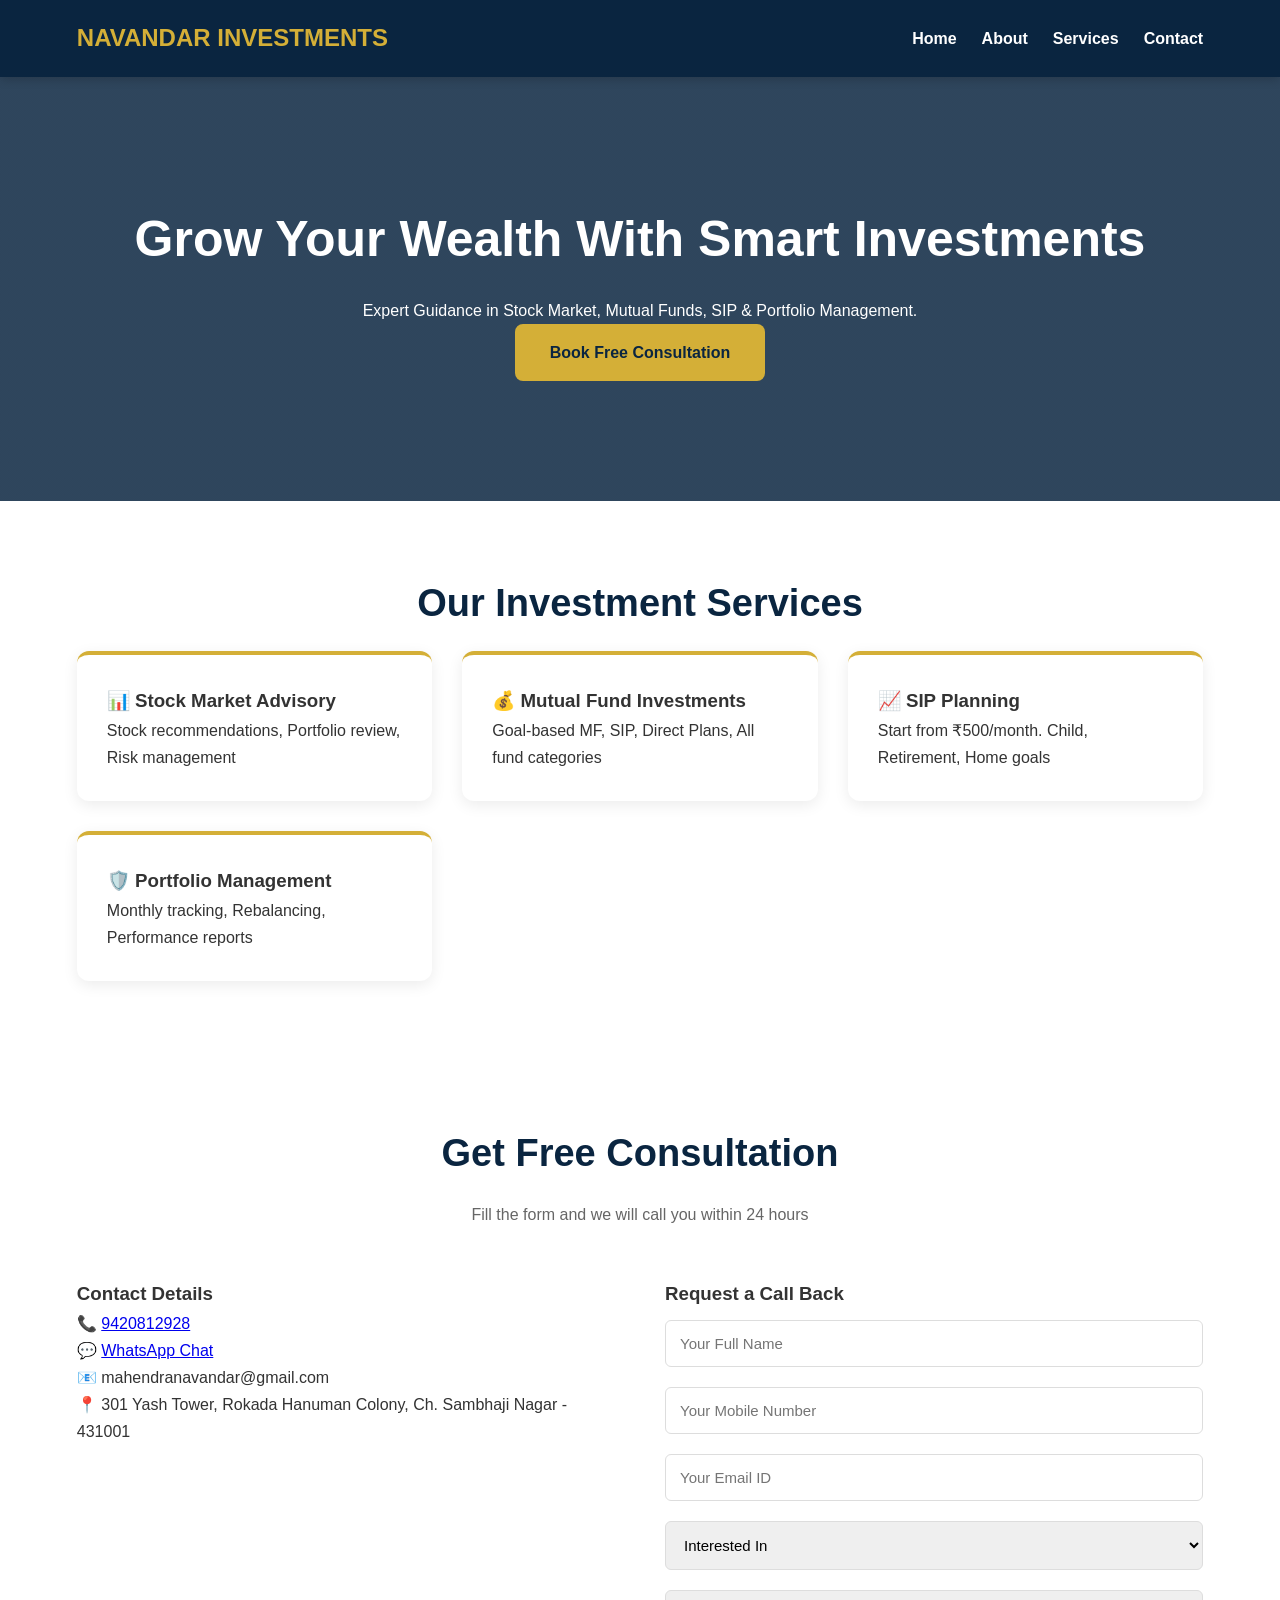
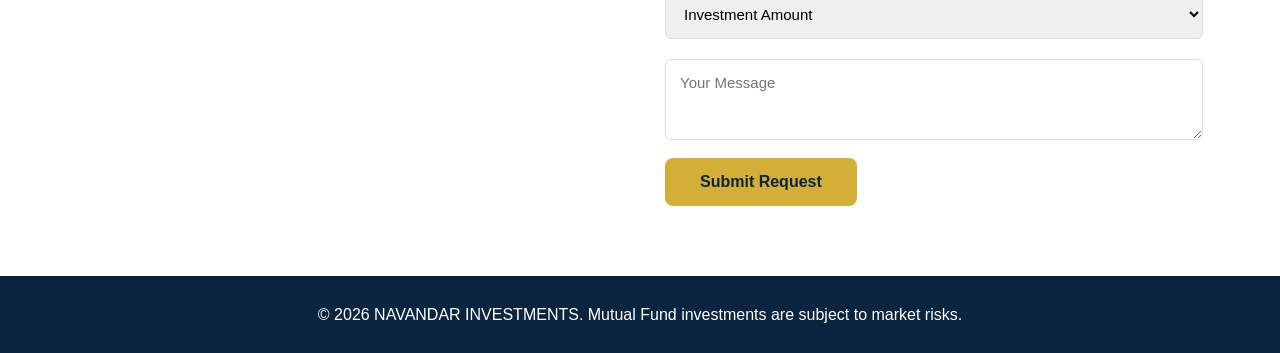
<file: index.html>
<!DOCTYPE html>
<html lang="en">
<head>
<meta charset="UTF-8">
<meta name="viewport" content="width=device-width, initial-scale=1.0">
<title>NAVANDAR INVESTMENTS | Stock Market & Mutual Fund Advisor</title>
<style>
  :root{--primary:#0A2540; --accent:#D4AF37; --light:#f4f7fa}
  *{margin:0;padding:0;box-sizing:border-box;font-family:'Segoe UI',Arial,sans-serif}
  body{color:#333;line-height:1.7}
  header{background:var(--primary);color:white;padding:18px 6%;position:sticky;top:0;box-shadow:0 2px 10px rgba(0,0,0,0.2)}
  nav{display:flex;justify-content:space-between;align-items:center}
  .logo{font-size:24px;font-weight:bold;color:var(--accent)}
  nav ul{list-style:none;display:flex;gap:25px}
  nav a{color:white;text-decoration:none;font-weight:600;transition:0.3s}
  nav a:hover{color:var(--accent)}
  .hero{background:linear-gradient(rgba(10,37,64,0.85),rgba(10,37,64,0.85)),url('https://images.unsplash.com/photo-1611974789855-9c2a0a7236a3?q=80&w=2070') center/cover;padding:120px 6%;text-align:center;color:white}
  .hero h1{font-size:50px;margin-bottom:15px}
  .btn{background:var(--accent);color:var(--primary);padding:15px 35px;border:none;border-radius:8px;font-weight:bold;font-size:16px;text-decoration:none;display:inline-block;cursor:pointer}
  .section{padding:70px 6%}
  .section h2{text-align:center;color:var(--primary);font-size:38px;margin-bottom:15px}
  .subtitle{text-align:center;color:#666;margin-bottom:50px}
  .grid{display:grid;grid-template-columns:repeat(auto-fit,minmax(280px,1fr));gap:30px}
  .card{background:white;padding:30px;border-radius:12px;box-shadow:0 4px 15px rgba(0,0,0,0.08);border-top:4px solid var(--accent)}
  .contact{display:grid;grid-template-columns:1fr 1fr;gap:50px}
  input,textarea,select{width:100%;padding:14px;margin:10px 0;border:1px solid #ddd;border-radius:6px;font-size:15px}
  footer{background:var(--primary);color:white;text-align:center;padding:25px}
  @media(max-width:768px){.contact{grid-template-columns:1fr} nav ul{display:none} .hero h1{font-size:32px}}
</style>
</head>
<body>

<header>
  <nav>
    <div class="logo">NAVANDAR INVESTMENTS</div>
    <ul>
      <li><a href="#home">Home</a></li>
      <li><a href="#about">About</a></li>
      <li><a href="#services">Services</a></li>
      <li><a href="#contact">Contact</a></li>
    </ul>
  </nav>
</header>

<section class="hero" id="home">
  <h1>Grow Your Wealth With Smart Investments</h1>
  <p>Expert Guidance in Stock Market, Mutual Funds, SIP & Portfolio Management.</p>
  <a href="#contact" class="btn">Book Free Consultation</a>
</section>

<section class="section" id="services">
  <h2>Our Investment Services</h2>
  <div class="grid">
    <div class="card"><h3>📊 Stock Market Advisory</h3><p>Stock recommendations, Portfolio review, Risk management</p></div>
    <div class="card"><h3>💰 Mutual Fund Investments</h3><p>Goal-based MF, SIP, Direct Plans, All fund categories</p></div>
    <div class="card"><h3>📈 SIP Planning</h3><p>Start from ₹500/month. Child, Retirement, Home goals</p></div>
    <div class="card"><h3>🛡️ Portfolio Management</h3><p>Monthly tracking, Rebalancing, Performance reports</p></div>
  </div>
</section>

<section class="section" id="contact">
  <h2>Get Free Consultation</h2>
  <p class="subtitle">Fill the form and we will call you within 24 hours</p>
  <div class="contact">
    <div>
      <h3>Contact Details</h3>
      <p>📞 <a href="tel:9420812928">9420812928</a></p>
      <p>💬 <a href="https://wa.me/919420812928">WhatsApp Chat</a></p>
      <p>📧 mahendranavandar@gmail.com</p>
      <p>📍 301 Yash Tower, Rokada Hanuman Colony, Ch. Sambhaji Nagar - 431001</p>
    </div>
    <div>
      <h3>Request a Call Back</h3>
      <!-- Netlify Form -->
      <form name="contact" method="POST" data-netlify="true">
        <input type="hidden" name="form-name" value="contact">
        <input type="text" name="name" placeholder="Your Full Name" required>
        <input type="tel" name="phone" placeholder="Your Mobile Number" required>
        <input type="email" name="email" placeholder="Your Email ID">
        
        <select name="service" required>
          <option value="">Interested In</option>
          <option>Stock Market</option>
          <option>Mutual Fund SIP</option>
          <option>Portfolio Management</option>
          <option>Tax Saving</option>
        </select>

        <!-- NEW INVESTMENT AMOUNT FIELD -->
        <select name="investment_amount" required>
          <option value="">Investment Amount</option>
          <option>₹ 5,000 - ₹ 25,000</option>
          <option>₹ 25,000 - ₹ 1,00,000</option>
          <option>₹ 1,00,000 - ₹ 5,00,000</option>
          <option>₹ 5,00,000+</option>
        </select>

        <textarea name="message" rows="3" placeholder="Your Message"></textarea>
        <button type="submit" class="btn">Submit Request</button>
      </form>
    </div>
  </div>
</section>

<footer>
  <p>© 2026 NAVANDAR INVESTMENTS. Mutual Fund investments are subject to market risks.</p>
</footer>

</body>
</html>
</file>
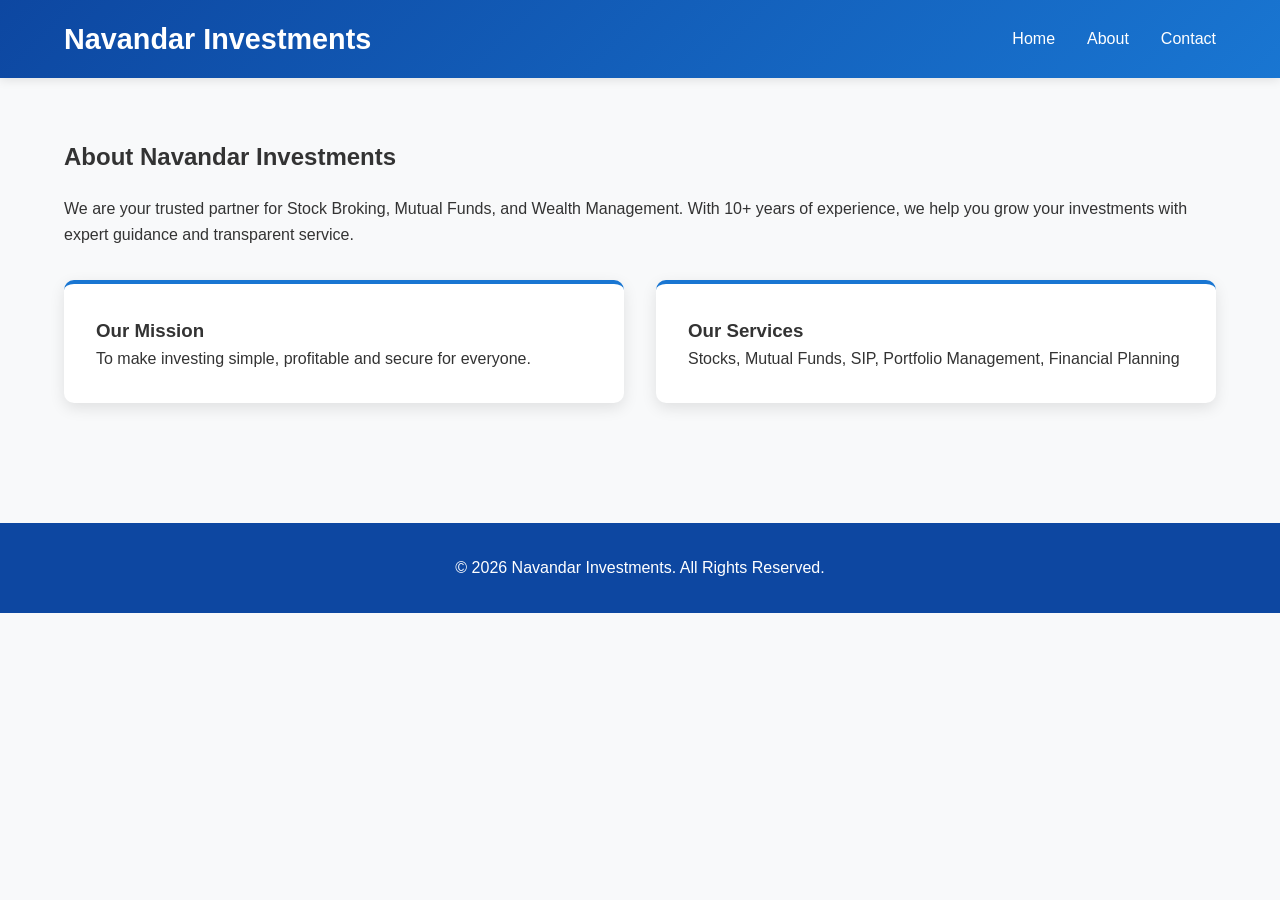
<file: about.html>
<!DOCTYPE html>
<html lang="en">
<head>
    <meta charset="UTF-8">
    <title>About Us - Navandar Investments</title>
    <link rel="stylesheet" href="style.css">
</head>
<body>
    <header>
        <div class="container">
            <nav>
                <div class="logo">Navandar Investments</div>
                <ul>
                    <li><a href="index.html">Home</a></li>
                    <li><a href="about.html">About</a></li>
                    <li><a href="contact.html">Contact</a></li>
                </ul>
            </nav>
        </div>
    </header>

    <section class="container" style="padding: 60px 0;">
        <h1>About Navandar Investments</h1>
        <p style="margin-top: 20px;">We are your trusted partner for Stock Broking, Mutual Funds, and Wealth Management. With 10+ years of experience, we help you grow your investments with expert guidance and transparent service.</p>
        
        <div class="service-grid">
            <div class="card">
                <h3>Our Mission</h3>
                <p>To make investing simple, profitable and secure for everyone.</p>
            </div>
            <div class="card">
                <h3>Our Services</h3>
                <p>Stocks, Mutual Funds, SIP, Portfolio Management, Financial Planning</p>
            </div>
        </div>
    </section>

    <footer>
        <p>© 2026 Navandar Investments. All Rights Reserved.</p>
    </footer>
</body>
</html>
</file>
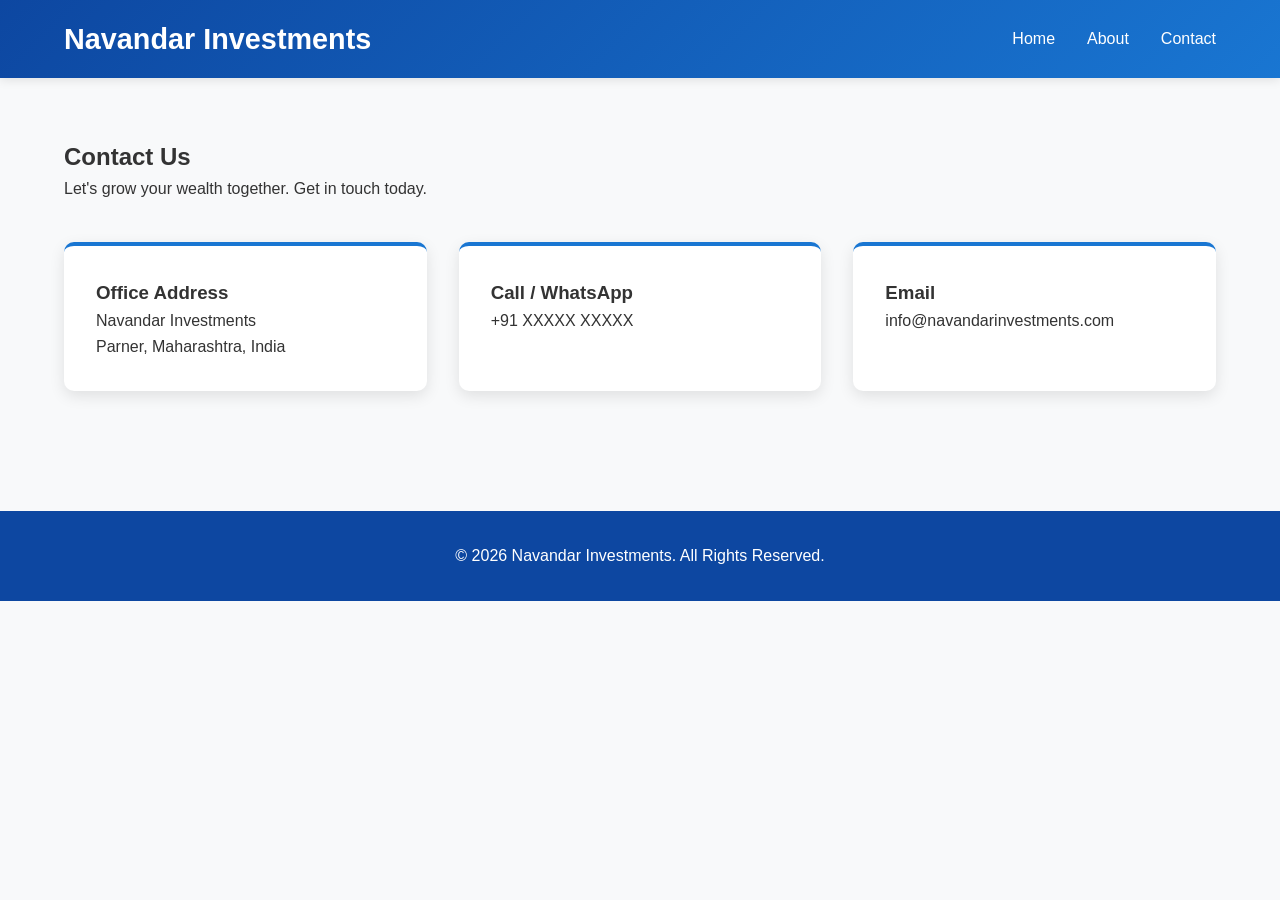
<file: contact.html>
<!DOCTYPE html>
<html lang="en">
<head>
    <meta charset="UTF-8">
    <title>Contact Us - Navandar Investments</title>
    <link rel="stylesheet" href="style.css">
</head>
<body>
    <header>
        <div class="container">
            <nav>
                <div class="logo">Navandar Investments</div>
                <ul>
                    <li><a href="index.html">Home</a></li>
                    <li><a href="about.html">About</a></li>
                    <li><a href="contact.html">Contact</a></li>
                </ul>
            </nav>
        </div>
    </header>

    <section class="container" style="padding: 60px 0;">
        <h1>Contact Us</h1>
        <p>Let's grow your wealth together. Get in touch today.</p>
        
        <div class="service-grid" style="margin-top: 40px;">
            <div class="card">
                <h3>Office Address</h3>
                <p>Navandar Investments<br>Parner, Maharashtra, India</p>
            </div>
            <div class="card">
                <h3>Call / WhatsApp</h3>
                <p>+91 XXXXX XXXXX</p>
            </div>
            <div class="card">
                <h3>Email</h3>
                <p>info@navandarinvestments.com</p>
            </div>
        </div>
    </section>

    <footer>
        <p>© 2026 Navandar Investments. All Rights Reserved.</p>
    </footer>
</body>
</html>
</file>
<file: style.css>
/* style.css for Navandar Investments */
* {
    margin: 0;
    padding: 0;
    box-sizing: border-box;
    font-family: 'Segoe UI', Tahoma, Geneva, Verdana, sans-serif;
}

body {
    line-height: 1.6;
    color: #333;
    background: #f8f9fa;
}

header {
    background: linear-gradient(135deg, #0d47a1 0%, #1976d2 100%);
    color: white;
    padding: 1rem 0;
    position: sticky;
    top: 0;
    box-shadow: 0 2px 10px rgba(0,0,0,0.1);
}

.container {
    width: 90%;
    max-width: 1200px;
    margin: 0 auto;
}

nav {
    display: flex;
    justify-content: space-between;
    align-items: center;
}

.logo {
    font-size: 1.8rem;
    font-weight: 700;
}

nav ul {
    list-style: none;
    display: flex;
    gap: 2rem;
}

nav a {
    color: white;
    text-decoration: none;
    font-weight: 500;
    transition: 0.3s;
}

nav a:hover {
    color: #ffd700;
}

.hero {
    background: linear-gradient(rgba(13,71,161,0.8), rgba(13,71,161,0.8)), url('banner.jpg');
    color: white;
    text-align: center;
    padding: 100px 20px;
}

.hero h1 {
    font-size: 3rem;
    margin-bottom: 1rem;
}

.btn {
    display: inline-block;
    background: #4caf50;
    color: white;
    padding: 12px 30px;
    border-radius: 5px;
    text-decoration: none;
    font-weight: 600;
    margin-top: 20px;
    transition: 0.3s;
}

.btn:hover {
    background: #388e3c;
    transform: translateY(-2px);
}

.services {
    padding: 60px 0;
    background: white;
}

.service-grid {
    display: grid;
    grid-template-columns: repeat(auto-fit, minmax(300px, 1fr));
    gap: 2rem;
    margin-top: 2rem;
}

.card {
    background: #fff;
    padding: 2rem;
    border-radius: 10px;
    box-shadow: 0 5px 15px rgba(0,0,0,0.1);
    border-top: 4px solid #1976d2;
}

footer {
    background: #0d47a1;
    color: white;
    text-align: center;
    padding: 2rem 0;
    margin-top: 60px;
}
</file>
